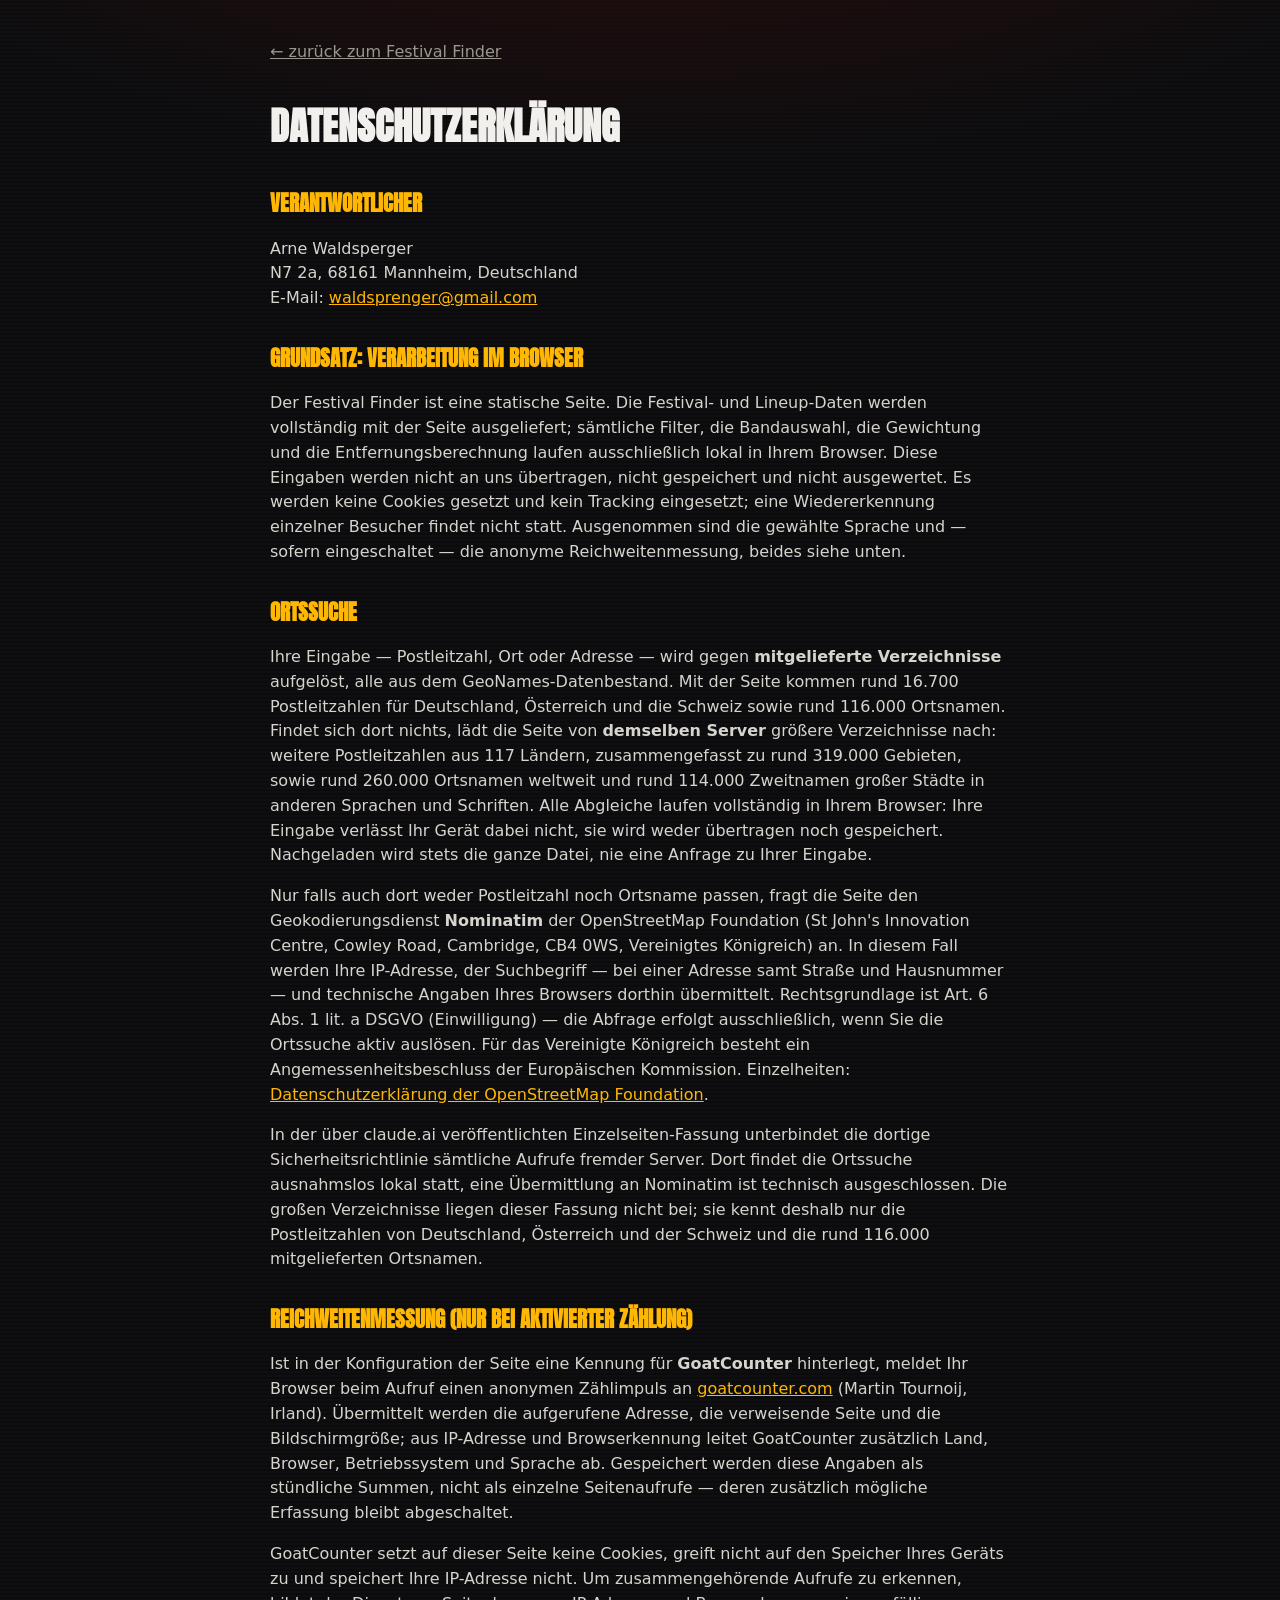
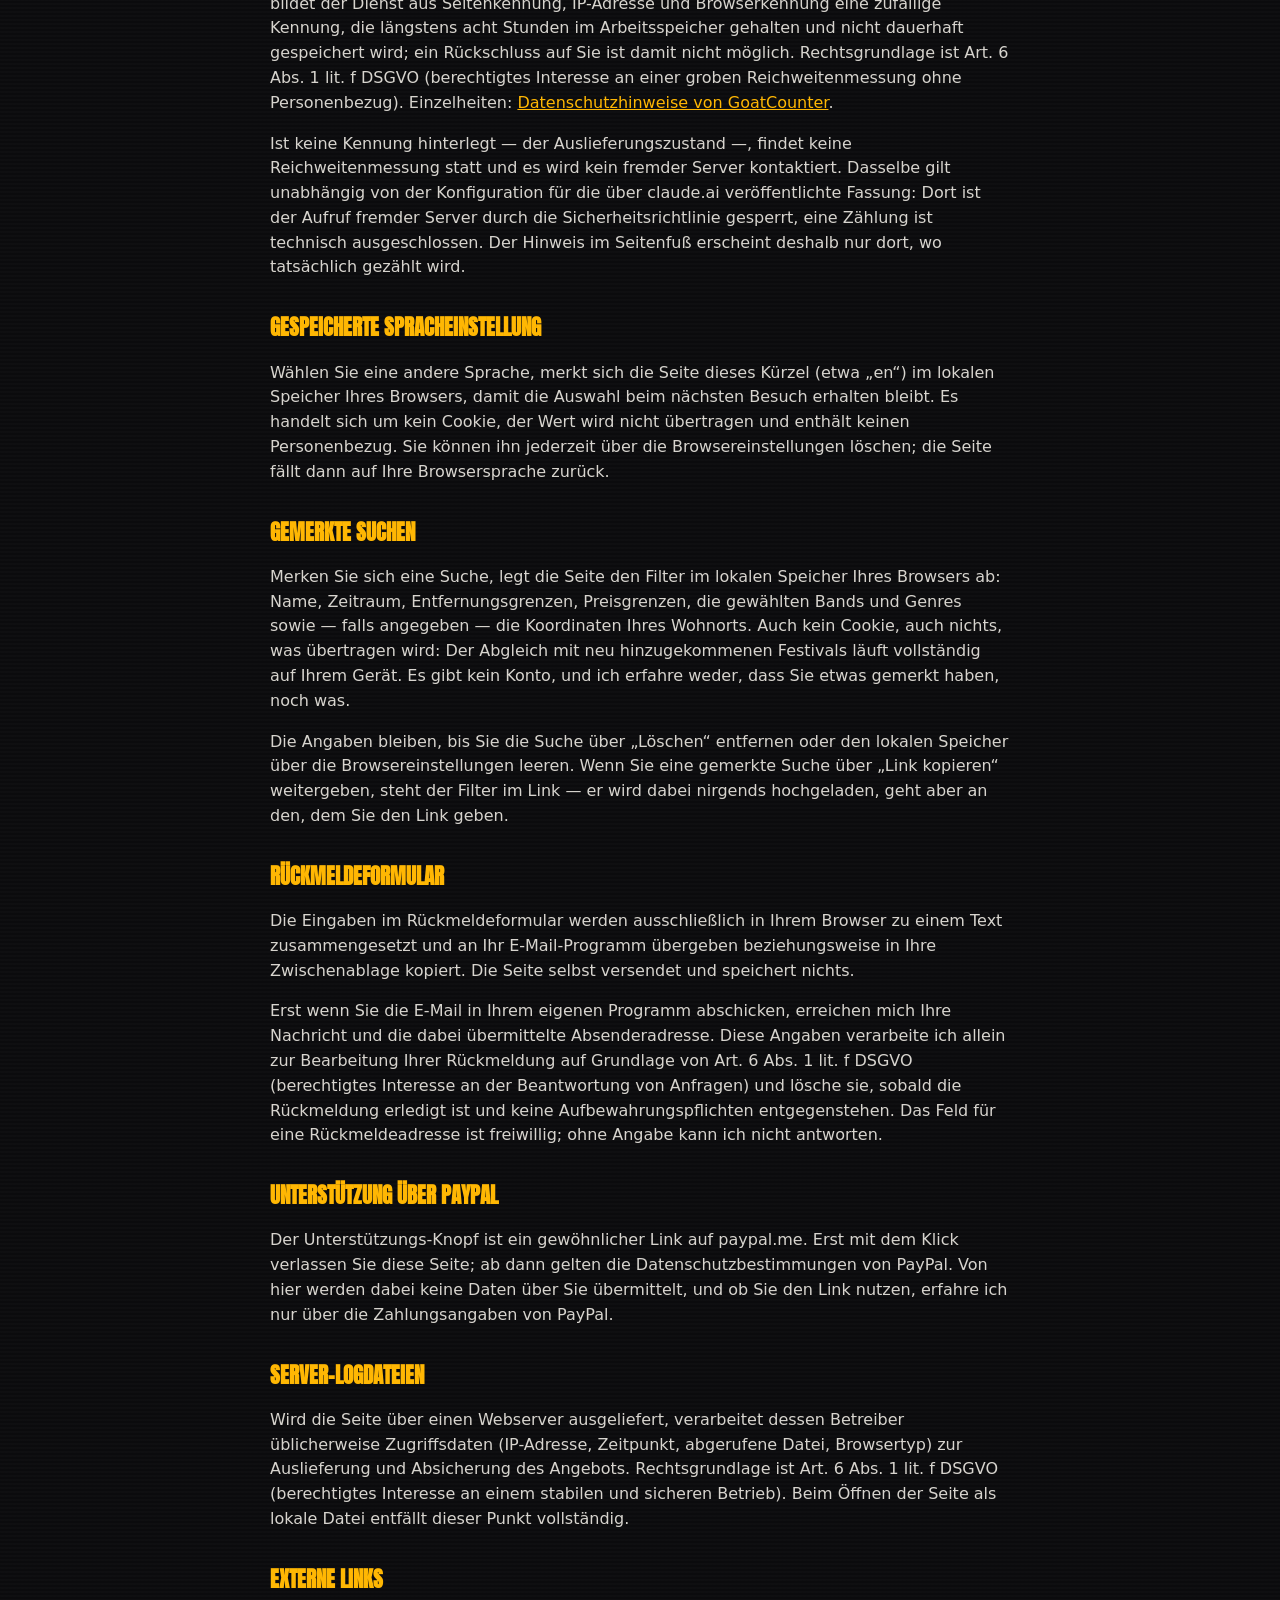
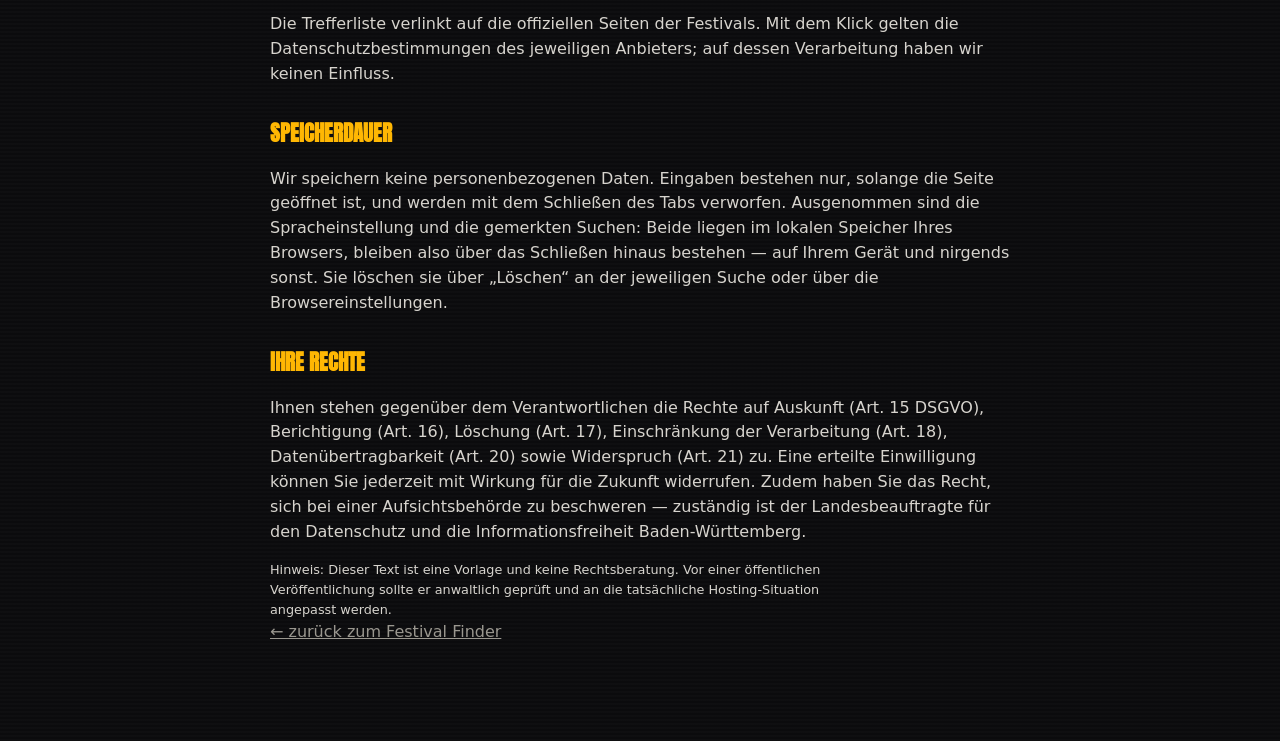
<file: site/datenschutz.html>
<!doctype html>
<html lang="de">
<head>
<meta charset="utf-8">
<meta name="viewport" content="width=device-width, initial-scale=1">
<title>Datenschutzerklärung — Festival Finder</title>
<meta name="robots" content="noindex">
<link rel="stylesheet" href="fonts.css">
<link rel="stylesheet" href="style.css">
</head>
<body>

<article class="legal">
  <a class="back" href="index.html">← zurück zum Festival Finder</a>
  <h1>Datenschutzerklärung</h1>

  <h2>Verantwortlicher</h2>
  <p>
    Arne Waldsperger<br>
    N7 2a, 68161 Mannheim, Deutschland<br>
    E-Mail: <a href="mailto:waldsprenger@gmail.com">waldsprenger@gmail.com</a>
  </p>

  <h2>Grundsatz: Verarbeitung im Browser</h2>
  <p>
    Der Festival Finder ist eine statische Seite. Die Festival- und Lineup-Daten werden
    vollständig mit der Seite ausgeliefert; sämtliche Filter, die Bandauswahl, die
    Gewichtung und die Entfernungsberechnung laufen ausschließlich lokal in Ihrem Browser.
    Diese Eingaben werden nicht an uns übertragen, nicht gespeichert und nicht ausgewertet.
    Es werden keine Cookies gesetzt und kein Tracking eingesetzt; eine Wiedererkennung
    einzelner Besucher findet nicht statt. Ausgenommen sind die gewählte Sprache und —
    sofern eingeschaltet — die anonyme Reichweitenmessung, beides siehe unten.
  </p>

  <h2>Ortssuche</h2>
  <p>
    Ihre Eingabe — Postleitzahl, Ort oder Adresse — wird gegen <b>mitgelieferte
    Verzeichnisse</b> aufgelöst, alle aus dem GeoNames-Datenbestand. Mit der Seite kommen
    rund 16.700 Postleitzahlen für Deutschland, Österreich und die Schweiz
    sowie rund 116.000 Ortsnamen. Findet sich dort nichts, lädt die Seite von <b>demselben Server</b>
    größere Verzeichnisse nach: weitere Postleitzahlen aus 117 Ländern, zusammengefasst
    zu rund 319.000 Gebieten, sowie rund 260.000 Ortsnamen weltweit und rund 114.000
    Zweitnamen großer Städte in anderen Sprachen und Schriften. Alle Abgleiche laufen
    vollständig in Ihrem Browser: Ihre Eingabe verlässt Ihr Gerät dabei nicht, sie wird
    weder übertragen noch gespeichert. Nachgeladen wird stets die ganze Datei, nie eine
    Anfrage zu Ihrer Eingabe.
  </p>
  <p>
    Nur falls auch dort weder Postleitzahl noch Ortsname passen, fragt die Seite den
    Geokodierungsdienst <b>Nominatim</b> der OpenStreetMap Foundation (St John's Innovation
    Centre, Cowley Road, Cambridge, CB4 0WS, Vereinigtes Königreich) an. In diesem Fall
    werden Ihre IP-Adresse, der Suchbegriff — bei einer Adresse samt Straße und
    Hausnummer — und technische Angaben Ihres Browsers dorthin übermittelt. Rechtsgrundlage ist Art. 6 Abs. 1 lit. a DSGVO (Einwilligung) — die
    Abfrage erfolgt ausschließlich, wenn Sie die Ortssuche aktiv auslösen. Für das
    Vereinigte Königreich besteht ein Angemessenheitsbeschluss der Europäischen Kommission.
    Einzelheiten: <a href="https://osmfoundation.org/wiki/Privacy_Policy" target="_blank" rel="noopener">Datenschutzerklärung der OpenStreetMap Foundation</a>.
  </p>
  <p>
    In der über claude.ai veröffentlichten Einzelseiten-Fassung unterbindet die dortige
    Sicherheitsrichtlinie sämtliche Aufrufe fremder Server. Dort findet die Ortssuche
    ausnahmslos lokal statt, eine Übermittlung an Nominatim ist technisch ausgeschlossen.
    Die großen Verzeichnisse liegen dieser Fassung nicht bei; sie kennt deshalb nur die
    Postleitzahlen von Deutschland, Österreich und der Schweiz und die rund 116.000
    mitgelieferten Ortsnamen.
  </p>

  <h2>Reichweitenmessung (nur bei aktivierter Zählung)</h2>
  <p>
    Ist in der Konfiguration der Seite eine Kennung für <b>GoatCounter</b> hinterlegt,
    meldet Ihr Browser beim Aufruf einen anonymen Zählimpuls an
    <a href="https://www.goatcounter.com" target="_blank" rel="noopener">goatcounter.com</a>
    (Martin Tournoij, Irland). Übermittelt werden die aufgerufene Adresse, die verweisende
    Seite und die Bildschirmgröße; aus IP-Adresse und Browserkennung leitet GoatCounter
    zusätzlich Land, Browser, Betriebssystem und Sprache ab. Gespeichert werden diese
    Angaben als stündliche Summen, nicht als einzelne Seitenaufrufe — deren zusätzlich
    mögliche Erfassung bleibt abgeschaltet.
  </p>
  <p>
    GoatCounter setzt auf dieser Seite keine Cookies, greift nicht auf den Speicher Ihres
    Geräts zu und speichert Ihre IP-Adresse nicht. Um zusammengehörende Aufrufe zu
    erkennen, bildet der Dienst aus Seitenkennung, IP-Adresse und Browserkennung eine
    zufällige Kennung, die längstens acht Stunden im Arbeitsspeicher gehalten und nicht
    dauerhaft gespeichert wird; ein Rückschluss auf Sie ist damit nicht möglich.
    Rechtsgrundlage ist Art. 6 Abs. 1 lit. f DSGVO (berechtigtes Interesse an einer
    groben Reichweitenmessung ohne Personenbezug).
    Einzelheiten: <a href="https://www.goatcounter.com/help/privacy" target="_blank" rel="noopener">Datenschutzhinweise von GoatCounter</a>.
  </p>
  <p>
    Ist keine Kennung hinterlegt — der Auslieferungszustand —, findet keine
    Reichweitenmessung statt und es wird kein fremder Server kontaktiert. Dasselbe gilt
    unabhängig von der Konfiguration für die über claude.ai veröffentlichte Fassung:
    Dort ist der Aufruf fremder Server durch die Sicherheitsrichtlinie gesperrt, eine
    Zählung ist technisch ausgeschlossen. Der Hinweis im Seitenfuß erscheint deshalb
    nur dort, wo tatsächlich gezählt wird.
  </p>

  <h2>Gespeicherte Spracheinstellung</h2>
  <p>
    Wählen Sie eine andere Sprache, merkt sich die Seite dieses Kürzel (etwa „en“) im
    lokalen Speicher Ihres Browsers, damit die Auswahl beim nächsten Besuch erhalten
    bleibt. Es handelt sich um kein Cookie, der Wert wird nicht übertragen und enthält
    keinen Personenbezug. Sie können ihn jederzeit über die Browsereinstellungen
    löschen; die Seite fällt dann auf Ihre Browsersprache zurück.
  </p>

  <h2>Gemerkte Suchen</h2>
  <p>
    Merken Sie sich eine Suche, legt die Seite den Filter im lokalen Speicher Ihres
    Browsers ab: Name, Zeitraum, Entfernungsgrenzen, Preisgrenzen, die gewählten Bands
    und Genres sowie — falls angegeben — die Koordinaten Ihres Wohnorts. Auch kein
    Cookie, auch nichts, was übertragen wird: Der Abgleich mit neu hinzugekommenen
    Festivals läuft vollständig auf Ihrem Gerät. Es gibt kein Konto, und ich erfahre
    weder, dass Sie etwas gemerkt haben, noch was.
  </p>
  <p>
    Die Angaben bleiben, bis Sie die Suche über „Löschen“ entfernen oder den lokalen
    Speicher über die Browsereinstellungen leeren. Wenn Sie eine gemerkte Suche über
    „Link kopieren“ weitergeben, steht der Filter im Link — er wird dabei nirgends
    hochgeladen, geht aber an den, dem Sie den Link geben.
  </p>

  <h2>Rückmeldeformular</h2>
  <p>
    Die Eingaben im Rückmeldeformular werden ausschließlich in Ihrem Browser zu einem
    Text zusammengesetzt und an Ihr E-Mail-Programm übergeben beziehungsweise in Ihre
    Zwischenablage kopiert. Die Seite selbst versendet und speichert nichts.
  </p>
  <p>
    Erst wenn Sie die E-Mail in Ihrem eigenen Programm abschicken, erreichen mich Ihre
    Nachricht und die dabei übermittelte Absenderadresse. Diese Angaben verarbeite ich
    allein zur Bearbeitung Ihrer Rückmeldung auf Grundlage von Art. 6 Abs. 1 lit. f DSGVO
    (berechtigtes Interesse an der Beantwortung von Anfragen) und lösche sie, sobald die
    Rückmeldung erledigt ist und keine Aufbewahrungspflichten entgegenstehen. Das Feld
    für eine Rückmeldeadresse ist freiwillig; ohne Angabe kann ich nicht antworten.
  </p>

  <h2>Unterstützung über PayPal</h2>
  <p>
    Der Unterstützungs-Knopf ist ein gewöhnlicher Link auf paypal.me. Erst mit dem Klick
    verlassen Sie diese Seite; ab dann gelten die Datenschutzbestimmungen von PayPal.
    Von hier werden dabei keine Daten über Sie übermittelt, und ob Sie den Link nutzen,
    erfahre ich nur über die Zahlungsangaben von PayPal.
  </p>

  <h2>Server-Logdateien</h2>
  <p>
    Wird die Seite über einen Webserver ausgeliefert, verarbeitet dessen Betreiber
    üblicherweise Zugriffsdaten (IP-Adresse, Zeitpunkt, abgerufene Datei, Browsertyp)
    zur Auslieferung und Absicherung des Angebots. Rechtsgrundlage ist Art. 6 Abs. 1
    lit. f DSGVO (berechtigtes Interesse an einem stabilen und sicheren Betrieb).
    Beim Öffnen der Seite als lokale Datei entfällt dieser Punkt vollständig.
  </p>

  <h2>Externe Links</h2>
  <p>
    Die Trefferliste verlinkt auf die offiziellen Seiten der Festivals. Mit dem Klick
    gelten die Datenschutzbestimmungen des jeweiligen Anbieters; auf dessen Verarbeitung
    haben wir keinen Einfluss.
  </p>

  <h2>Speicherdauer</h2>
  <p>
    Wir speichern keine personenbezogenen Daten. Eingaben bestehen nur, solange die Seite
    geöffnet ist, und werden mit dem Schließen des Tabs verworfen. Ausgenommen sind die
    Spracheinstellung und die gemerkten Suchen: Beide liegen im lokalen Speicher Ihres
    Browsers, bleiben also über das Schließen hinaus bestehen — auf Ihrem Gerät und
    nirgends sonst. Sie löschen sie über „Löschen“ an der jeweiligen Suche oder über
    die Browsereinstellungen.
  </p>

  <h2>Ihre Rechte</h2>
  <p>
    Ihnen stehen gegenüber dem Verantwortlichen die Rechte auf Auskunft (Art. 15 DSGVO),
    Berichtigung (Art. 16), Löschung (Art. 17), Einschränkung der Verarbeitung (Art. 18),
    Datenübertragbarkeit (Art. 20) sowie Widerspruch (Art. 21) zu. Eine erteilte
    Einwilligung können Sie jederzeit mit Wirkung für die Zukunft widerrufen.
    Zudem haben Sie das Recht, sich bei einer Aufsichtsbehörde zu beschweren —
    zuständig ist der Landesbeauftragte für den Datenschutz und die Informationsfreiheit
    Baden-Württemberg.
  </p>

  <p class="src">
    Hinweis: Dieser Text ist eine Vorlage und keine Rechtsberatung. Vor einer öffentlichen
    Veröffentlichung sollte er anwaltlich geprüft und an die tatsächliche Hosting-Situation
    angepasst werden.
  </p>

  <a class="back" href="index.html">← zurück zum Festival Finder</a>
</article>

</body>
</html>
</file>
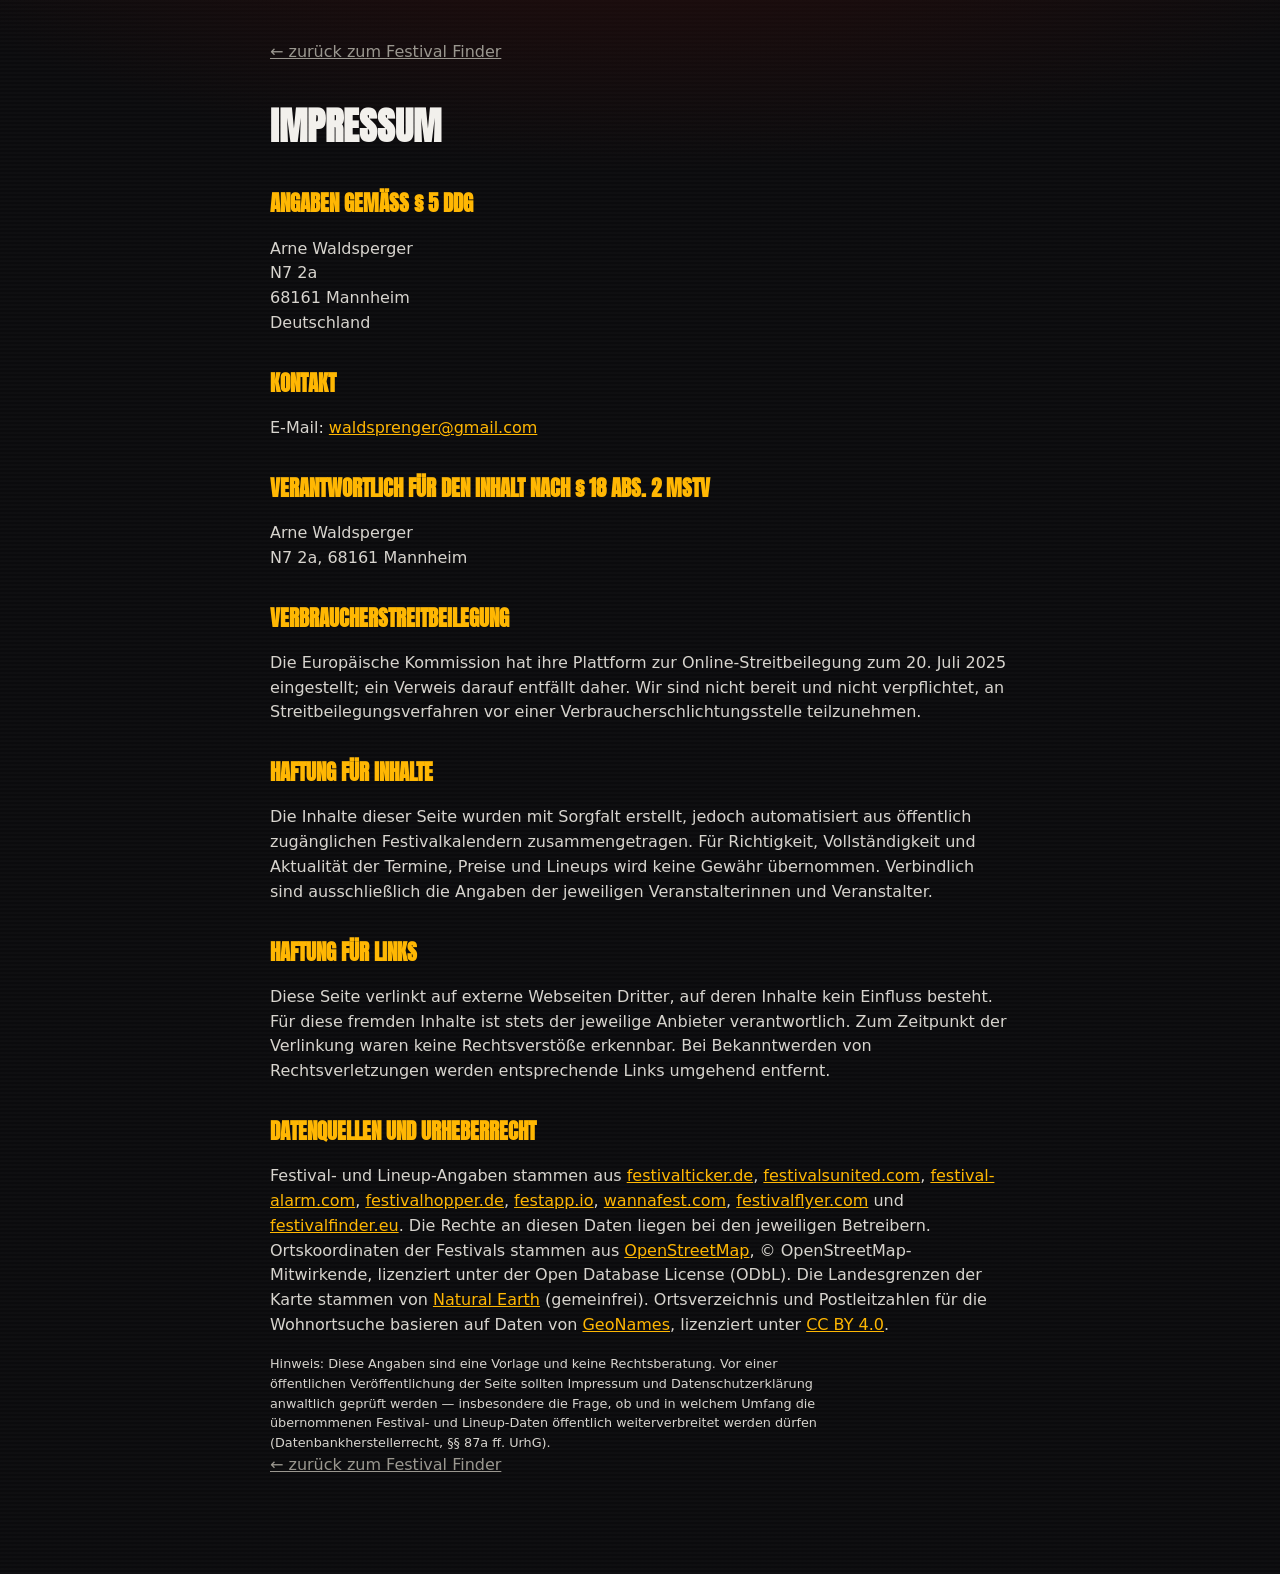
<file: site/impressum.html>
<!doctype html>
<html lang="de">
<head>
<meta charset="utf-8">
<meta name="viewport" content="width=device-width, initial-scale=1">
<title>Impressum — Festival Finder</title>
<meta name="robots" content="noindex">
<link rel="stylesheet" href="fonts.css">
<link rel="stylesheet" href="style.css">
</head>
<body>

<article class="legal">
  <a class="back" href="index.html">← zurück zum Festival Finder</a>
  <h1>Impressum</h1>

  <h2>Angaben gemäß § 5 DDG</h2>
  <p>
    Arne Waldsperger<br>
    N7 2a<br>
    68161 Mannheim<br>
    Deutschland
  </p>

  <h2>Kontakt</h2>
  <p>E-Mail: <a href="mailto:waldsprenger@gmail.com">waldsprenger@gmail.com</a></p>

  <h2>Verantwortlich für den Inhalt nach § 18 Abs. 2 MStV</h2>
  <p>
    Arne Waldsperger<br>
    N7 2a, 68161 Mannheim
  </p>

  <h2>Verbraucherstreitbeilegung</h2>
  <p>
    Die Europäische Kommission hat ihre Plattform zur Online-Streitbeilegung zum
    20. Juli 2025 eingestellt; ein Verweis darauf entfällt daher.
    Wir sind nicht bereit und nicht verpflichtet, an Streitbeilegungsverfahren vor
    einer Verbraucherschlichtungsstelle teilzunehmen.
  </p>

  <h2>Haftung für Inhalte</h2>
  <p>
    Die Inhalte dieser Seite wurden mit Sorgfalt erstellt, jedoch automatisiert aus
    öffentlich zugänglichen Festivalkalendern zusammengetragen. Für Richtigkeit,
    Vollständigkeit und Aktualität der Termine, Preise und Lineups wird keine Gewähr
    übernommen. Verbindlich sind ausschließlich die Angaben der jeweiligen
    Veranstalterinnen und Veranstalter.
  </p>

  <h2>Haftung für Links</h2>
  <p>
    Diese Seite verlinkt auf externe Webseiten Dritter, auf deren Inhalte kein Einfluss
    besteht. Für diese fremden Inhalte ist stets der jeweilige Anbieter verantwortlich.
    Zum Zeitpunkt der Verlinkung waren keine Rechtsverstöße erkennbar. Bei Bekanntwerden
    von Rechtsverletzungen werden entsprechende Links umgehend entfernt.
  </p>

  <h2>Datenquellen und Urheberrecht</h2>
  <p>
    Festival- und Lineup-Angaben stammen aus
    <a href="https://www.festivalticker.de" target="_blank" rel="noopener">festivalticker.de</a>,
    <a href="https://www.festivalsunited.com" target="_blank" rel="noopener">festivalsunited.com</a>,
    <a href="https://www.festival-alarm.com" target="_blank" rel="noopener">festival-alarm.com</a>,
    <a href="https://www.festivalhopper.de" target="_blank" rel="noopener">festivalhopper.de</a>,
    <a href="https://festapp.io" target="_blank" rel="noopener">festapp.io</a>,
    <a href="https://wannafest.com" target="_blank" rel="noopener">wannafest.com</a>,
    <a href="https://festivalflyer.com" target="_blank" rel="noopener">festivalflyer.com</a> und
    <a href="https://www.festivalfinder.eu" target="_blank" rel="noopener">festivalfinder.eu</a>.
    Die Rechte an diesen Daten liegen bei den jeweiligen Betreibern.
    Ortskoordinaten der Festivals stammen aus <a href="https://www.openstreetmap.org/copyright" target="_blank" rel="noopener">OpenStreetMap</a>,
    © OpenStreetMap-Mitwirkende, lizenziert unter der Open Database License (ODbL).
    Die Landesgrenzen der Karte stammen von
    <a href="https://www.naturalearthdata.com" target="_blank" rel="noopener">Natural Earth</a>
    (gemeinfrei). Ortsverzeichnis und Postleitzahlen für die Wohnortsuche basieren auf Daten von
    <a href="https://www.geonames.org" target="_blank" rel="noopener">GeoNames</a>,
    lizenziert unter <a href="https://creativecommons.org/licenses/by/4.0/" target="_blank" rel="noopener">CC BY 4.0</a>.
  </p>

  <p class="src">
    Hinweis: Diese Angaben sind eine Vorlage und keine Rechtsberatung. Vor einer
    öffentlichen Veröffentlichung der Seite sollten Impressum und Datenschutzerklärung
    anwaltlich geprüft werden — insbesondere die Frage, ob und in welchem Umfang die
    übernommenen Festival- und Lineup-Daten öffentlich weiterverbreitet werden dürfen
    (Datenbankherstellerrecht, §§ 87a ff. UrhG).
  </p>

  <a class="back" href="index.html">← zurück zum Festival Finder</a>
</article>

</body>
</html>
</file>
<file: site/fonts.css>
/* Anton - SIL Open Font License 1.1 */
@font-face {
  font-family: 'Anton';
  font-style: normal;
  font-weight: 400;
  font-display: swap;
  src: url([data-uri]) format('woff2');
  unicode-range: U+0000-00FF, U+0131, U+0152-0153, U+02BB-02BC, U+02C6, U+02DA, U+02DC, U+0304, U+0308, U+0329, U+2000-206F, U+20AC, U+2122, U+2191, U+2193, U+2212, U+2215, U+FEFF, U+FFFD;
}
</file>
<file: site/style.css>
/* Festival Finder — dunkles, plakatartiges Layout im Konzertplakat-Stil */

:root {
  --bg: #0b0b0d;
  --bg2: #121216;
  --panel: #16161b;
  --line: #2a2a33;
  --fg: #f2f0ec;
  --mut: #9a978f;
  --red: #e2231a;
  --amber: #ffb703;
  --ok: #6ec36e;
  --display: "Anton", "Haettenschweiler", "Impact", "Arial Narrow", sans-serif;
  --body: "Inter", -apple-system, "Segoe UI", Roboto, system-ui, sans-serif;
}

* { box-sizing: border-box; }

html { scroll-behavior: smooth; }

body {
  margin: 0;
  background:
    radial-gradient(1200px 500px at 50% -180px, #2a0d0c 0%, transparent 70%),
    repeating-linear-gradient(0deg, rgba(255,255,255,.014) 0 2px, transparent 2px 4px),
    var(--bg);
  color: var(--fg);
  font-family: var(--body);
  font-size: 16px;
  line-height: 1.55;
}

.inner { max-width: 1080px; margin: 0 auto; padding: 0 1.25rem; }

/* ---------- Kopf ---------- */

.masthead {
  border-bottom: 3px solid var(--red);
  padding: 2.5rem 0 1.75rem;
  background: linear-gradient(180deg, rgba(226,35,26,.14), transparent);
}

.masthead h1 {
  font-family: var(--display);
  font-size: clamp(2.75rem, 9vw, 5.5rem);
  letter-spacing: .02em;
  text-transform: uppercase;
  margin: 0;
  line-height: .95;
  transform: skewX(-6deg);
  text-shadow: 3px 3px 0 var(--red), 6px 6px 0 rgba(0,0,0,.55);
}

.masthead .hl { color: var(--amber); }
.masthead .bolt { color: var(--red); margin-right: .1em; text-shadow: none; }

#install {
  margin-top: 1.1rem;
  background: transparent;
  border-color: var(--amber);
  color: var(--amber);
}

#install:hover { background: var(--amber); color: #111; }

.install-hint {
  max-width: 46ch;
  margin-top: 1rem;
  border-left: 3px solid var(--amber);
  padding-left: .8rem;
}

.install-hint b { color: var(--fg); }

.mast-top {
  display: flex;
  align-items: flex-start;
  justify-content: space-between;
  gap: 1.5rem;
  flex-wrap: wrap;
}

.lang { display: flex; align-items: center; gap: .5rem; padding-top: .6rem; }

.lang label {
  font-size: .72rem;
  text-transform: uppercase;
  letter-spacing: .1em;
  color: var(--mut);
  font-weight: 700;
}

.lang select { width: auto; padding: .35rem .5rem; font-size: .85rem; }

.tag {
  margin: .85rem 0 0;
  color: var(--mut);
  text-transform: uppercase;
  letter-spacing: .28em;
  font-size: .78rem;
}

/* ---------- Panels ---------- */

main { max-width: 1080px; margin: 0 auto; padding: 2rem 1.25rem 4rem; }

.panel {
  background: var(--panel);
  border: 1px solid var(--line);
  border-left: 4px solid var(--red);
  border-radius: 3px;
  padding: 1.5rem;
  margin-bottom: 1.75rem;
  box-shadow: 0 18px 40px -28px #000;
}

.panel h2 {
  font-family: var(--display);
  text-transform: uppercase;
  letter-spacing: .04em;
  font-size: 1.7rem;
  margin: 0 0 1.15rem;
  display: flex;
  align-items: center;
  gap: .7rem;
}

.num {
  background: var(--red);
  color: #fff;
  font-family: var(--body);
  font-weight: 800;
  font-size: .95rem;
  width: 1.85rem;
  height: 1.85rem;
  display: grid;
  place-items: center;
  border-radius: 2px;
  transform: skewX(-8deg);
}

.lead { margin: -.4rem 0 1.1rem; color: var(--mut); font-size: .95rem; }
.lead b { color: var(--amber); }

/* ---------- Formulare ---------- */

.grid {
  display: grid;
  grid-template-columns: repeat(auto-fit, minmax(240px, 1fr));
  gap: 1.4rem;
}

.field label {
  display: block;
  font-weight: 700;
  text-transform: uppercase;
  letter-spacing: .1em;
  font-size: .72rem;
  color: var(--mut);
  margin-bottom: .45rem;
}

/* Fragezeichen: die Erklärung erscheint beim Zeigen darauf, nicht auf dem Feld */
button.help {
  width: 1.15rem;
  height: 1.15rem;
  padding: 0;
  border-radius: 50%;
  border: 1px solid var(--line);
  background: var(--bg2);
  color: var(--mut);
  font-size: .72rem;
  font-weight: 800;
  line-height: 1;
  cursor: help;
  vertical-align: middle;
  margin-left: .35em;
}

button.help:hover, button.help:focus-visible {
  border-color: var(--amber);
  background: var(--amber);
  color: #111;
}

input[type=text], input[type=date] {
  width: 100%;
  padding: .65rem .75rem;
  background: var(--bg2);
  border: 1px solid var(--line);
  border-radius: 2px;
  color: var(--fg);
  font: inherit;
}

input[type=text]:focus, input[type=date]:focus {
  outline: 2px solid var(--amber);
  outline-offset: 1px;
}

.row { display: flex; gap: .5rem; }
.row input { flex: 1; }

.row.dates { align-items: center; }
.row.dates input { min-width: 0; }
.bis { color: var(--mut); font-size: .8rem; flex: none; }

.check {
  display: flex;
  align-items: center;
  gap: .45rem;
  margin-top: .6rem;
  text-transform: none;
  letter-spacing: 0;
  font-size: .82rem;
  font-weight: 400;
  color: var(--mut);
}

.check input { accent-color: var(--red); }


button {
  font: inherit;
  font-weight: 700;
  cursor: pointer;
  border-radius: 2px;
  border: 1px solid var(--red);
  background: var(--red);
  color: #fff;
  padding: .6rem 1rem;
}

button:hover { background: #ff2f24; }

button.ghost { background: transparent; color: var(--fg); border-color: var(--line); }
button.ghost:hover { border-color: var(--amber); color: var(--amber); }
button.small { padding: .3rem .6rem; font-size: .8rem; }

/* "hidden" muss hidden bleiben. Die Browservorgabe [hidden]{display:none}
   hat dieselbe Staerke wie eine Klasse - jede eigene Regel mit display:flex
   schlaegt sie und blendet das Element wieder ein. Genau das ist passiert:
   Die Kurzzeile eines aufgeklappten Schritts stand doppelt in der
   Ueberschrift. */
[hidden] { display: none !important; }

/* ---------- Die Kette ----------
   Eine Frage nach der anderen. Beantwortete Schritte klappen zu einer Zeile
   zusammen: Sechs offene Panels uebereinander waeren dieselbe lange Seite wie
   vorher, nur langsamer aufgedeckt. */

.schritt { transition: border-left-color .2s; }

/* Der Schritt, der gerade dran ist, traegt den roten Balken; erledigte einen
   ruhigen. So sieht man auf einen Blick, wo man steht. */
.schritt.erledigt { border-left-color: var(--line); }
.schritt.dran { border-left-color: var(--amber); }

.schritt.erledigt > h2 { margin-bottom: 0; font-size: 1.15rem; opacity: .75; }
.schritt.erledigt > h2 .help { display: none; }
.schritt.erledigt { padding: .85rem 1.5rem; margin-bottom: .6rem; }
.schritt.erledigt .num { width: 1.5rem; height: 1.5rem; font-size: .8rem; }

.kurz {
  display: flex;
  align-items: baseline;
  gap: .75rem;
  flex-wrap: wrap;
  margin-left: auto;
  font-family: var(--body);
  text-transform: none;
  letter-spacing: 0;
  font-size: .9rem;
  font-weight: 400;
}

.kurz-text { color: var(--amber); }
.kurz-text.aus { color: var(--mut); }

/* Ja oder Nein - gross genug, dass man am Telefon nicht danebentippt */
.wahl { display: flex; gap: .6rem; margin: 0 0 1rem; }

.wahl button {
  flex: 0 0 auto;
  min-width: 7rem;
  padding: .7rem 1.4rem;
  background: transparent;
  border-color: var(--line);
  color: var(--fg);
}

.wahl button:hover { border-color: var(--amber); color: var(--amber); background: transparent; }

.wahl button[aria-pressed="true"] {
  background: var(--red);
  border-color: var(--red);
  color: #fff;
}

.wahl button.nein[aria-pressed="true"] {
  background: var(--line);
  border-color: var(--line);
  color: var(--fg);
}

.wahl-inhalt { margin-bottom: .4rem; }

/* Von - bis nebeneinander. Die Felder duerfen schmal sein: Dort stehen Zahlen,
   keine Saetze. */
.field.spanne {
  display: flex;
  align-items: center;
  gap: .5rem;
  flex-wrap: wrap;
}

.field.spanne label {
  margin: 0;
  flex: none;
}

/* Seit es nur noch eine Obergrenze gibt, steht das Feld allein in der Zeile.
   Es darf den Platz nehmen, bleibt aber schmal genug, dass „bis 250 km" als
   ein Stück lesbar bleibt. */
.field.spanne input[type=number] {
  flex: 1 1 7rem;
  max-width: 12rem;
  padding: .65rem .75rem;
  background: var(--bg2);
  border: 1px solid var(--line);
  border-radius: 2px;
  color: var(--fg);
  font: inherit;
  font-variant-numeric: tabular-nums;
}

.field.spanne input[type=number]:focus {
  outline: 2px solid var(--amber);
  outline-offset: 1px;
}

.field.spanne .einheit { color: var(--mut); font-size: .9rem; }

/* Die Währungsauswahl steht neben dem Feld, nicht darunter: `select` bekommt
   weiter unten `width: 100%`, und ohne Grenze zöge sie sich am Schreibtisch
   über tausend Pixel breit. */
.field.spanne select {
  width: auto;
  min-width: 6rem;
  padding: .6rem .5rem;
  background: var(--bg2);
  border: 1px solid var(--line);
  border-radius: 2px;
  color: var(--fg);
  font: inherit;
}

.schritt-fuss {
  display: flex;
  align-items: center;
  gap: 1rem;
  flex-wrap: wrap;
  margin-top: 1rem;
}

/* Wie viele Festivals nach diesem Schritt uebrig sind. Ohne diese Zahl
   klickt man sechs Fragen durch, ohne zu sehen, was sie bewirken. */
.rest {
  margin: 0;
  font-size: .85rem;
  color: var(--mut);
  font-variant-numeric: tabular-nums;
}

.rest b { color: var(--amber); font-weight: 700; }

.hint { margin: .5rem 0 0; font-size: .82rem; color: var(--mut); }
.hint.ok { color: var(--ok); }
.hint.err { color: #ff7a70; }
.hint.warn { color: var(--amber); }
.hint:empty { margin: 0; }

/* Infofeld der Fragezeichen - auf Touchgeräten der einzige Weg zum Hilfetext */
.help-box {
  position: absolute;
  z-index: 50;
  background: var(--bg2);
  color: var(--fg);
  border: 1px solid var(--amber);
  border-radius: 3px;
  padding: .7rem .85rem;
  font-size: .86rem;
  line-height: 1.45;
  box-shadow: 0 12px 30px -12px #000;
}

button.help.on { border-color: var(--amber); background: var(--amber); color: #111; }

.stat {
  margin: 1.2rem 0 0;
  padding-top: 1rem;
  border-top: 1px dashed var(--line);
  color: var(--mut);
  font-size: .9rem;
}
.stat b { color: var(--amber); font-variant-numeric: tabular-nums; }

/* ---------- Gemerkte Suchen ---------- */

.merken {
  margin-top: 1.5rem;
  padding-top: 1rem;
  border-top: 1px dashed var(--line);
}

.wunschliste { list-style: none; margin: 0; padding: 0; }

.wunschliste > li {
  padding: .75rem 0;
  border-top: 1px solid var(--line);
}
.wunschliste > li:first-child { border-top: 0; }

.wunsch-kopf {
  display: flex;
  align-items: center;
  gap: .6rem;
  flex-wrap: wrap;
}

.wunsch-knoepfe { display: flex; gap: .4rem; margin-left: auto; flex-wrap: wrap; }

/* Die Zahl der Neuzugänge — der einzige Grund, hier hinzusehen */
.marke {
  padding: .1rem .5rem;
  border-radius: 999px;
  background: var(--red);
  color: #fff;
  font-size: .78rem;
  font-weight: 600;
  font-variant-numeric: tabular-nums;
}

.wunsch-neu {
  list-style: none;
  margin: .6rem 0 .6rem;
  padding: .6rem 0 0 .9rem;
  border-left: 2px solid var(--line);
}
.wunsch-neu li { margin: 0 0 .55rem; font-size: .9rem; }
.wunsch-neu li:last-child { margin-bottom: 0; }
.wunsch-neu b { color: var(--fg); }
.wunsch-neu span { color: var(--mut); }

.stat.ok { color: var(--amber); }

@media (max-width: 640px) {
  .wunsch-knoepfe { margin-left: 0; width: 100%; }
}

/* ---------- Rückmeldung ---------- */

select, textarea {
  width: 100%;
  padding: .65rem .75rem;
  background: var(--bg2);
  border: 1px solid var(--line);
  border-radius: 2px;
  color: var(--fg);
  font: inherit;
}

textarea { resize: vertical; min-height: 6rem; line-height: 1.5; }
select:focus, textarea:focus { outline: 2px solid var(--amber); outline-offset: 1px; }

.opt { color: var(--mut); font-weight: 400; text-transform: none; letter-spacing: 0; }
.feedback-text { margin-top: 1.2rem; }

.feedback-actions {
  display: flex;
  flex-wrap: wrap;
  align-items: center;
  gap: .6rem;
  margin-top: 1rem;
}

/* Link, der wie ein Knopf aussieht - mailto braucht ein echtes a-Element */
.btn-link {
  display: inline-block;
  font-weight: 700;
  text-decoration: none;
  border: 1px solid var(--red);
  background: var(--red);
  color: #fff !important;
  padding: .6rem 1rem;
  border-radius: 2px;
}

.btn-link:hover { background: #ff2f24; }
.btn-link:focus-visible { outline: 2px solid var(--amber); outline-offset: 2px; }

.fb-mail {
  color: var(--mut);
  font-size: .85rem;
  user-select: all;
}

#step-feedback .num { font-size: 1rem; }

/* ---------- Karte ---------- */

.map-wrap { margin: 1.5rem 0 0; padding: 0; }

.map-wrap canvas {
  display: block;
  width: 100%;
  height: auto;
  border: 1px solid var(--line);
  border-radius: 2px;
  background: #080b10;
  cursor: grab;
  touch-action: none;
}

.map-wrap canvas:active { cursor: grabbing; }

.map-tools { display: flex; gap: .4rem; margin-top: .5rem; }
.map-tools button:first-child, .map-tools button:nth-child(2) {
  min-width: 2.2rem; font-size: 1rem; line-height: 1;
}

.map-wrap figcaption {
  margin-top: .5rem;
  color: var(--mut);
  font-size: .84rem;
  min-height: 1.4em;
}

.fest.flash {
  animation: flash 1.6s ease-out;
}

@keyframes flash {
  0%, 30% { border-color: var(--amber); background: #201a10; }
  100% { border-color: var(--line); background: var(--bg2); }
}

@media (prefers-reduced-motion: reduce) {
  html { scroll-behavior: auto; }
  .fest.flash { animation: none; border-color: var(--amber); }
}

/* ---------- Bandauswahl ---------- */

.results {
  list-style: none;
  margin: 1rem 0 0;
  padding: 0;
  max-height: 320px;
  overflow-y: auto;
  border: 1px solid var(--line);
  border-radius: 2px;
  background: var(--bg2);
}

.results:empty { display: none; }

.results li {
  display: flex;
  align-items: center;
  justify-content: space-between;
  gap: .75rem;
  padding: .5rem .75rem;
  border-bottom: 1px solid var(--line);
}

.results li:last-child { border-bottom: 0; }
.results .cnt { color: var(--mut); font-size: .8rem; white-space: nowrap; }
/* Kuerzel hinter dem Bandnamen: sichtbar, aber nachrangig */
.results .alias { color: var(--mut); font-size: .82rem; }
.results button { padding: .25rem .6rem; font-size: .8rem; }

/* ---------- Genreauswahl ---------- */

.genres { margin-top: 1rem; }

.genre-chip {
  display: inline-flex;
  align-items: baseline;
  gap: .5rem;
  background: var(--bg2);
  border: 1px solid var(--line);
  border-radius: 2px;
  padding: .35rem .7rem;
  font-size: .88rem;
  font-weight: 600;
  color: var(--fg);
}

.genre-chip .cnt { color: var(--mut); font-size: .78rem; font-weight: 400; }
.genre-chip.on { background: rgba(226,35,26,.28); border-color: var(--red); }
.genre-chip.on .cnt { color: var(--fg); }

.genre-actions { margin: 1rem 0 .3rem; }
.genre-actions .hint { margin: 0; }

.facts .genre-line b { font-weight: 700; }
.facts .genre-line mark { background: var(--amber); color: #111; padding: 0 .2em; }

.chosen { margin-top: 1.5rem; }

.chosen-head {
  display: flex;
  align-items: center;
  justify-content: space-between;
  gap: 1rem;
  margin-bottom: .7rem;
}

.chosen-head h3 {
  font-family: var(--display);
  text-transform: uppercase;
  letter-spacing: .05em;
  font-size: 1.1rem;
  margin: 0;
}

.badge {
  background: var(--amber);
  color: #111;
  border-radius: 999px;
  padding: 0 .55em;
  font-family: var(--body);
  font-size: .8rem;
  font-weight: 800;
}

.chips { list-style: none; margin: 0; padding: 0; display: flex; flex-wrap: wrap; gap: .5rem; }

.chip {
  display: flex;
  align-items: center;
  gap: .5rem;
  background: var(--bg2);
  border: 1px solid var(--line);
  border-radius: 2px;
  padding: .3rem .3rem .3rem .65rem;
  font-size: .88rem;
}

.chip.double { border-color: var(--amber); }

.chip .w {
  background: transparent;
  border: 1px solid var(--line);
  color: var(--mut);
  padding: .1rem .4rem;
  font-size: .75rem;
  font-weight: 800;
}

.chip.double .w { background: var(--amber); border-color: var(--amber); color: #111; }
.chip .x { background: transparent; border: 0; color: var(--mut); padding: .1rem .35rem; font-size: 1rem; }
.chip .x:hover { color: var(--red); background: transparent; }

/* ---------- Sortierauswahl ---------- */

.sort-row { display: flex; align-items: center; gap: .6rem; margin: -.4rem 0 1rem; flex-wrap: wrap; }

.sort-row label {
  margin: 0;
  text-transform: uppercase;
  letter-spacing: .08em;
  font-size: .78rem;
  color: var(--mut);
}

.sort-row select { width: auto; min-width: 11rem; padding: .35rem .6rem; font-size: .9rem; }

/* ---------- Ergebnisliste ---------- */

.festivals { list-style: none; margin: 1.25rem 0 0; padding: 0; }

.fest {
  border: 1px solid var(--line);
  border-left: 4px solid var(--line);
  border-radius: 2px;
  background: var(--bg2);
  padding: 1rem 1.15rem;
  margin-bottom: .9rem;
}

.fest.top { border-left-color: var(--amber); }

.fest.cancelled { border-left-color: var(--red); opacity: .8; }
.fest.cancelled h3 { text-decoration: line-through; text-decoration-thickness: 2px; }

.flag {
  display: inline-block;
  background: var(--red);
  color: #fff;
  font-size: .68rem;
  font-weight: 800;
  letter-spacing: .12em;
  text-transform: uppercase;
  padding: .12rem .45rem;
  border-radius: 2px;
  margin-bottom: .35rem;
}

.fest-head {
  display: flex;
  align-items: flex-start;
  gap: 1rem;
  justify-content: space-between;
}

.fest h3 {
  font-family: var(--display);
  text-transform: uppercase;
  letter-spacing: .03em;
  font-size: 1.45rem;
  margin: 0 0 .2rem;
}

.fest h3 a { color: inherit; text-decoration: none; }
.fest h3 a:hover { color: var(--amber); }

.pct {
  font-family: var(--display);
  font-size: 2rem;
  line-height: 1;
  color: var(--amber);
  white-space: nowrap;
  font-variant-numeric: tabular-nums;
}

.pct small { display: block; font-family: var(--body); font-size: .62rem;
  letter-spacing: .16em; color: var(--mut); text-transform: uppercase; }

.facts {
  display: flex;
  flex-wrap: wrap;
  gap: .35rem .9rem;
  margin: .6rem 0 0;
  padding: 0;
  list-style: none;
  color: var(--mut);
  font-size: .88rem;
}

.facts b { color: var(--fg); font-weight: 600; }
.facts a { color: var(--amber); }

.hits { margin: .7rem 0 0; font-size: .9rem; }
.hits .hit { color: var(--ok); font-weight: 600; }
/* doppelt gewichtete Bands heben sich durch Farbe ab, nicht durch Zusatztext */
.hits .hit.dbl { color: var(--amber); font-weight: 800; }

details.lineup { margin-top: .75rem; border-top: 1px dashed var(--line); padding-top: .6rem; }
details.lineup summary { cursor: pointer; color: var(--mut); font-size: .85rem;
  text-transform: uppercase; letter-spacing: .1em; }
details.lineup summary:hover { color: var(--amber); }
details.lineup .all { margin-top: .6rem; font-size: .88rem; color: var(--mut); line-height: 1.9; }
details.lineup .all mark { background: transparent; color: var(--ok); font-weight: 700; }

.empty { color: var(--mut); padding: 1.5rem 0; }

/* ---------- Fuß ---------- */

.site-footer {
  border-top: 3px solid var(--red);
  background: #08080a;
  padding: 2rem 0 3rem;
  margin-top: 2rem;
}

.support {
  display: flex;
  flex-wrap: wrap;
  align-items: center;
  gap: 1rem;
  border: 1px solid var(--line);
  border-left: 4px solid var(--amber);
  border-radius: 3px;
  padding: 1rem 1.15rem;
  margin-bottom: 1.75rem;
}

.support-text { margin: 0; flex: 1 1 22rem; color: var(--mut); font-size: .9rem; }

.paypal {
  flex: none;
  background: var(--amber);
  color: #111 !important;
  font-weight: 800;
  text-decoration: none;
  padding: .6rem 1.1rem;
  border-radius: 2px;
  white-space: nowrap;
}

.paypal:hover { background: #ffc733; }
.paypal:focus-visible { outline: 2px solid var(--fg); outline-offset: 2px; }

.site-footer nav { display: flex; gap: 1.25rem; margin-bottom: .9rem; }
.site-footer a { color: var(--amber); }
.src { color: var(--mut); font-size: .8rem; max-width: 70ch; margin: .4rem 0 0; }

/* ---------- Rechtstexte ---------- */

.legal { max-width: 780px; margin: 0 auto; padding: 2.5rem 1.25rem 4rem; }
.legal h1 { font-family: var(--display); text-transform: uppercase; font-size: 2.4rem; margin: 0 0 1.5rem; }
.legal h2 { font-family: var(--display); text-transform: uppercase; font-size: 1.3rem;
  margin: 2rem 0 .6rem; color: var(--amber); }
.legal p, .legal li { color: #d7d4ce; }
.legal a { color: var(--amber); }
.legal .back { display: inline-block; margin-bottom: 2rem; color: var(--mut); }
.legal .legal-close { display: block; margin-top: 2.5rem; }

.festivals .mehr { list-style: none; margin: .4rem 0 0; text-align: center; }
.festivals .mehr button { width: 100%; max-width: 24rem; }

/* ---------- Telefone ----------
   Die Seite wird vor allem am Telefon benutzt. Deshalb hier: Tippziele ab
   44 px (Daumenbreite), 16 px Schrift in allen Eingaben — darunter zoomt iOS
   beim Antippen ungefragt die Seite —, schmalere Ränder für mehr Inhalt und
   eine höhere Karte, die im Hochformat sonst zum Streifen schrumpft. */

@media (max-width: 620px) {
  .inner { padding: 0 1rem; }
  main { padding: 1.25rem 1rem 3rem; }

  /* Rand des Geräts freihalten (Kamera-Insel, Wischbalken) */
  body {
    padding-left: env(safe-area-inset-left);
    padding-right: env(safe-area-inset-right);
  }
  .site-footer { padding-bottom: env(safe-area-inset-bottom); }

  .masthead { padding: 1.5rem 0 1.25rem; }
  .masthead h1 { font-size: clamp(2.2rem, 12vw, 3rem); }
  .tag { letter-spacing: .18em; font-size: .72rem; margin-top: .6rem; }
  .lang { padding-top: 0; }

  .panel { padding: 1.1rem .9rem; margin-bottom: 1.25rem; }
  .panel h2 { font-size: 1.35rem; margin-bottom: .9rem; }

  .grid { gap: 1.1rem; }

  /* Eingaben: 16 px verhindert das Hineinzoomen beim Antippen unter iOS */
  input[type=text], input[type=date], select, textarea {
    font-size: 16px;
    min-height: 2.75rem;
  }
  .lang select, .sort-row select { font-size: 16px; min-height: 2.75rem; }
  button, .btn-link { min-height: 2.75rem; }
  .ghost.small, .map-tools button { min-height: 2.5rem; }

  /* Fragezeichen und Haken sind am Daumen sonst kaum zu treffen. Das
     Fragezeichen bleibt klein - es steht mitten im Text -, bekommt aber eine
     unsichtbar vergroesserte Trefferflaeche von rund 45 Pixeln. */
  button.help { width: 1.7rem; height: 1.7rem; font-size: .9rem; min-height: 0;
    position: relative; }
  button.help::after { content: ''; position: absolute; inset: -9px -9px -9px -5px; }

  .lineup summary { padding: .5rem 0; }
  .check { gap: .6rem; align-items: flex-start; }
  .check input[type=checkbox] { width: 1.4rem; height: 1.4rem; flex: none; accent-color: var(--red); }

  .genre-chip { min-height: 2.75rem; }
  .chip { padding: .35rem .35rem .35rem .75rem; font-size: .92rem; }
  .chip .w, .chip .x { min-width: 2.25rem; min-height: 2.25rem; }

  .results { max-height: 60vh; }
  .results li { padding: .65rem .75rem; gap: .5rem; }
  .results button { min-height: 2.5rem; }

  .sort-row { gap: .5rem; }
  .sort-row select { flex: 1; min-width: 0; }

  /* Im Hochformat ist ein 16:7-Streifen unbrauchbar - die Karte wird höher.
     Die Höhe setzt drawMap(), hier steht nur, was das Bild umgibt. */
  .map-wrap { margin-top: 1.1rem; }
  .map-tools { flex-wrap: wrap; }
  .map-tools button:first-child, .map-tools button:nth-child(2) { min-width: 2.75rem; }

  .fest { padding: .9rem; }
  .fest-head { flex-direction: column-reverse; align-items: flex-start; gap: .4rem; }
  .fest h3 { font-size: 1.25rem; }
  .pct { font-size: 1.6rem; }
  .pct small { display: inline; margin-left: .4rem; }
  .facts { gap: .3rem .8rem; }
  .lineup .all { max-height: 40vh; overflow-y: auto; }

  .feedback-actions { flex-direction: column; align-items: stretch; }
  .feedback-actions .btn-link, .feedback-actions button { text-align: center; }
}

/* Sehr schmale Geräte (iPhone SE): der Kopf darf nicht die halbe Seite füllen */
@media (max-width: 380px) {
  .masthead h1 { font-size: 2rem; }
  .panel { padding: 1rem .75rem; }
  .genre-chip { font-size: .84rem; }
}

/* Lange Trefferlisten scrollen flüssiger, wenn der Browser Karten außerhalb
   des Bildes überspringen darf. Die Platzhalterhöhe verhindert Springen. */
.fest {
  content-visibility: auto;
  contain-intrinsic-size: auto 320px;
}
</file>
